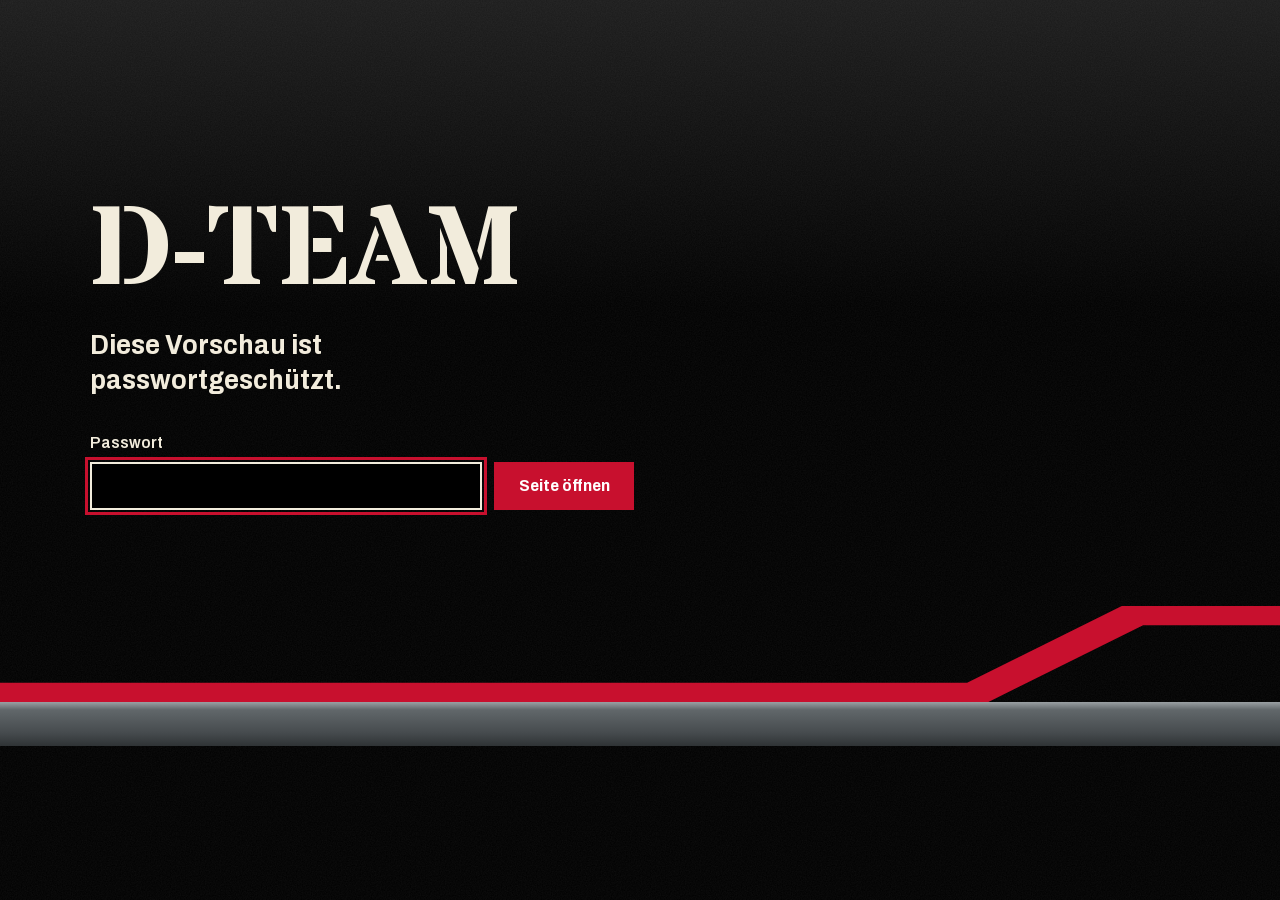
<file: datenschutz.html>
<!doctype html>
<html lang="de">
<head>
  <meta charset="utf-8">
  <meta name="viewport" content="width=device-width, initial-scale=1">
  <meta name="robots" content="noindex, nofollow">
  <meta name="theme-color" content="#000000">
  <title>Datenschutz – D-Team</title>
  <link rel="icon" href="favicon.svg" type="image/svg+xml">
  <link rel="stylesheet" href="styles.css">
  <script>try{if(sessionStorage.getItem('dteam-key'))document.documentElement.classList.add('gate-auto')}catch(e){}</script>
  <style>
    .gate { min-height: 100vh; min-height: 100dvh; display: flex; flex-direction: column; justify-content: center; padding-top: 3rem; }
    .gate .wrap { width: 100%; }
    .gate-auto .gate-inner { visibility: hidden; }
    .gate-brand { margin: 0 0 1.5rem; font-family: var(--display); font-weight: 700; font-size: clamp(3.5rem, 14vw, 7rem); line-height: .9; }
    .gate h1 { max-width: 22ch; margin: 0 0 2rem; font-size: clamp(1.35rem, 2.6vw, 1.75rem); font-weight: 700; font-stretch: 90%; line-height: 1.25; }
    .gate label { display: block; margin-bottom: .4rem; font-weight: 600; font-stretch: 87.5%; }
    .gate-row { display: flex; flex-wrap: wrap; gap: .75rem; max-width: 34rem; }
    .gate input { flex: 1 1 14rem; min-height: 48px; padding: .6rem .9rem; border: 2px solid var(--bone); border-radius: 0; background: #000; color: var(--bone); font: 500 1.0625rem/1.2 var(--text); }
    .gate input:focus-visible { outline: 3px solid var(--stripe); outline-offset: 2px; }
    .gate button { cursor: pointer; font-family: var(--text); font-size: 1.0625rem; }
    .gate button:disabled { opacity: .7; cursor: progress; }
    .gate-error { margin: 1rem 0 0; color: #ff8a9b; font-weight: 600; }
    .gate .van-side { margin-top: clamp(3rem, 8vw, 6rem); }
  </style>
</head>
<body>
  <main class="van gate">
    <div class="wrap gate-inner">
      <p class="gate-brand" aria-hidden="true">D-TEAM</p>
      <h1>Diese Vorschau ist passwortgeschützt.</h1>
      <form id="gate-form">
        <label for="gate-pw">Passwort</label>
        <div class="gate-row">
          <input id="gate-pw" name="password" type="password" autocomplete="current-password" required>
          <button class="btn btn--red" type="submit">Seite öffnen</button>
        </div>
        <p class="gate-error" id="gate-error" role="alert" hidden>Das Passwort stimmt nicht. Bitte noch einmal versuchen.</p>
      </form>
      <noscript><p>Zum Öffnen der Seite wird JavaScript benötigt.</p></noscript>
    </div>
    <div class="van-side" aria-hidden="true">
      <svg class="stripe" viewBox="0 0 1440 110" preserveAspectRatio="none" focusable="false">
        <path d="M0 88 H1088 L1262 0 H1440 V22 H1286 L1112 110 H0 Z"/>
      </svg>
      <div class="rocker"></div>
    </div>
  </main>
  <script type="application/json" id="gate-payload">{"iter": 600000, "salt": "ZNmb9B6zGCG961yA8uBVrg==", "iv": "cTMeJBcXpqzJYCwlb1Ce/g==", "ct": "q1SyYnsLbGo08VKL0Ne/f5pSoRg8eJ8GBMFE1S/S+werDu2uWTrf3W7YQoiF/lyBSVeLl0T26nbRq6bVyRjB5z62GhkuSHISnGIIUjZrCOQ97d0z/VsRQOumjdKnWyEAFPlW+R7wMya1ubgszDHdGL/[base64]/05TaW8E/ygar2awqD8+Alsy44cFS5bJ7o6tE/[base64]/zk7xhenxkdDDluf/GWRgBX+0VSfErm0O7BeY1Eb7/2KwOaCQ93cp3sh/4cKpGLEyiI1yTlwO/bW8cfO9lI6YF8gSf6TWacqZtLCTZiiH7O4Mw/G9b2UB6m1F2H3UIH2OoUen6rt27KJbQr/0oPOPFzB+7sO/8p/Emw72ZvLm24vsIplaMpL6s3CUaqkUP6O3Q5lETvZayMCZ3DeDAhfACpJVxZeUvb0PHE4lnbWSMbZdGNRwNSKAQzp5uHYGnfavmsX4z41ewI9eRUwINB4b83EDYO8/GkwW2D3IwJHqbTeY815Fnn2Hdr/KwS/xFeyWqgnZXZdEpgF2mY5vxZkiuPmx61jEgUs1dyZA8nw7wUdmILQH/Ylxl5Dr8OFhQ9PSzntGm4H2gXv6U4Rd9iinkMMGuHwtW/8y29Ne++1WWPRRzwrSM+iPohcuo/5fE1+WvNvxVIoxbCoszN3Xx93xs9ANucEN2YVzGosuFfDi77X/BOwaOl9YChlmcXed4MY6iHOOUdaTumeu0SO+uYGo/nd37OjNB91WFjmCL6qY5yEhLuNjrlddr5eRtUTl5gblskzWcy+dl1iN1cTq+fgLrHYolSlS8NRMFSfpge5B/SH82Zeosx47MLGnsYT87tLFFXIxJzZ7X92FR+R86RP1osIslnHxdDazRiXH3nPek8TtxDBDVtf6aK2ApVpm3P5bloRFOE60F3XmVXSWYtdeq8SiA6iPnimQZk1wmzkbHe8avIE3Lr4R/E73GD0L1LZTVQ/7Wr8X2lxZ1pbl8VwwJc9SypvmbrRBy18tS5GHEd8TudFQIb7JVG3EzygsR92BNSmPjHHwPEoDDOWODpP/UgkNDuFvSlDuW5afOPRFyI74n2vZ7fMw3eXeNk1kCSvhbKC7ZHaP9qhIw4J5jLEYJ8ZIzbzzdToFur2bCnjrGxU48aCB7ecjweBeG3uvpDsEAhOzOp4JVyRd8I4nO81Dj7dbdQvoOrNKkepFrNgSZUjOk9/BIvrY9wo5B8vjpmHTzvBzakBRahLNFD6/AaCTzX0F4fXTSyddT0O6h8NihHtGh/qXlWVJRXzqaLJaCeUBi+mlJB4uSWulqMVwP+4k8Y3uXrN400WBKsWCxCBxW32My6kvg0C6Q0etbPFS2XTCIuqFcFCxgUN4UXhODgKcewvlEtsZcIgJ6wY5SAY8Qsd8nzoRC8WHC1m8zNF1+1PCuyAabJzI97+P3ZmOF2AG3fX59GiFbau/[base64]/MKjnyjFZOS2+ENktLb2SaUqBin9tlcQHFrmzzUmwAX2wJGlEpLlLrvA8IxO6FUerPMxZAksdRv/2fjodBpx3qpbpTxSUcAMVG4LNSTS/7opjuqnLdywT+IMvTLAaah/O38OePw2gqOiE1Z5IJx4T2GVpLoJkF9YyOB4QxnwaDNGcb7dYvtFpfz6IBfgrdXQk2PyXWN56ROPY4EPcc7Ca4A/[base64]/dpqk6oRfIyQqDBU5u5Ya8r6LNb3UUSbm6JR93CQslHebec/U90LdBY8W1Nhtffp7Ytti7b5m/KOIcYHRwVl3i0LCDvthBffTbsiuWxALNGj7TVlvkkT1uT/C4z+YzDbkrImYZ4homhaPPSCtsEb5dmAT3xiqEvaRLzs1U4y9eA9vAJPbbP6/URlUDaMOAbrxKLUFu+gu8QsBZQmLcqflfd59TTDR48OSJWEkfAEFXD9G+q9V1el7msJsTdDqhb4j/GGSkcKOBgn45xF+xn6p1uyzJrBO8YbWwrDFwhWRggRnE1C+rf8ABme2sHJ0JUoR9xylA0+Psakfqm4fVn8PLANfUA5JM97j/Xp1WRnxdV7fQhuMW8PGi92My24DOTk2ndrx1KGMekbJflPbe1IzslEmlkFyXTiDCuIqHRvWO2OlJYYAA53X6wPIJvXUSVaM4n1hq5UUBtTOYuW+gap+XohScFqjKe/[base64]/[base64]/+X9H7IMKuMvnHofsQfLx5XG2xthL3o1FTBwRSRi5md0hsrUBeuMccvj3GMRbQTQ0JH6Wdfz/[base64]/EhhkMsgDEyNYbqMf0vYs5f7mhjoBsh/zxwikHIJZc53PAOZNLFUWlMi0MGVeetChZwXaRrH32RVFjS2Xf1PJ7EEVXxKcy9BQ1+P8tVP43c/tzLY5GU5gXpKJRIcJWSNT+urcPJkWLDJU8lxMFlMqTBoQ6qaHsCmJ/Bu9mmzyaRBjiElVlqaO6y6A+XX9scQvm2zVebrO39IwisQUF7kY4n1Xr5fNjNT2INI2p2dQRLeVD9RAUGOkgxEOD3Dz/M9/[base64]/cIHKQWJE2oAvQMma4oO+qlGsAbYqnewPfjV/wwtBe/DOiWEqiG6tQgFSqaCDLJTMLGWdenFFcaL2iG2X2eM/6b/RgEF7Bf1zSAVQ9WbuokhOFlCqkF9uTDQYOTYjxmvt2NBgtWVsf5V7XWlzrkM9Qfl1fc5db8HWP0coec/AD9SV6Je0VBMiFJ5fkN6FjXIbnV6GYAJyx8AOvfq6yFPywnpb9FUOZ2MNGvrU7TmxPl7zgOMHZqmiBI1PxmMH+g4PJghxg5NRj/6xfWvrymk7TRHhf7VvfdT2zQJQL1qaQbbOvWaeDGSd0/L56rco0AExPt3OgAoUW2SLhv5pTu5SyEP1yx2S7BK0j1Xdm3JzXHNbrJp6ckRTgyfvdKWeDtqbG9Ol8PJPP6bZ7YwmUtaTJGn6rO9fWSUfhYYUCdcv9EWBXYB7X07dbBPMksMN/VX7sOnvnLfN5rCPrBx3RD0cGoIVosxG32j0xCjntjL4lh6qTvHthf7nLdudlT74QHnuQPehZx3RaXzd+qok16SHWTHNjTP6ylm3ua2XBaMhof/YPdkuzXKg0gHpEVWFR+qOo9kJuWesNFTUYnFUvUlpBfBLySnA3VAnZT3jABGg+nwrGtsrSOE41lpvxEFzIABejnesexvOiD40j4ojeA5+cSfVD8Xp+GU/JSMY1rzU18CA/rP9XE67DUGasuHh3xTu/ndf0DrRAO89LKWnRj2H05/OcW7EvcU/jNEYmqVX1XXLeOpuWSXHh6NlUCCLa+dWM1kGI+KziAakkgMRBxgoWsLw3NG6qBDDL5N3bQkXT9kuzXMtRN7ns2Qj3I+Fl64/ZoVR5SjjHCMV1wilZYzcMoNMi+/ES4aghIzT9U6xb4pB8gOpxyIQKzLWLJsVFrftThBXwBYyma7H0g7wTrTq4Pu4r/u4jKyaiKGDxcxcRJ2F93W1C9GSbOyTPBxwMnq28i8lh1V/65sa/QDEHyFBhm2INiSbZJ2bBSg7Kl4h1PpSSUkR3xSJxVF6clvZO9/Mml4PnqYUy3d+gdYdaNqaHFFu8n8PrECI6VJF+YTCU3VlbPSsb019phbYER4albgNzdnVDmr6+Soa8G32DkF0/Ea9dHbZLSeHXa3lX910mMjsySVo+J2cKjU2f0J+64CWmA5WqCx0/Mai/hhfMKR75cNeWYKbldYdCQfSg1xu1dtkrsue2cJlnf5KSGZ4oCQYvfdx+Zf6FrxADuUnNZPwGsxGcxNHMQW9fQmNo4Tvzui12Y1wI5VwDUgE+SOg8KNOo7/uC7DYJ4d1Rv9Lg1hY0+wdruUBgBw2/0OgTkNl99Ekjzrjqil2nMdBtkN8YYHOxlsA9uJlE0/eLhPmvL/fUtcmQIkyDHTM9Tzdk0yIXDOsazx4EKiOW3P0HbwxVXTQBYdc0K7ADks9f7MpHe4K8TOPYdxSbQSHuv9caG/Idr0q4+Swf62u0n76jDs5NFzzlYa9g4St/byPvifzw1GH00Mt6znh+Zn93EACS1Q9wc2lkq6YC5UnVKyD4sPhIhICzH0pvaUrGnYYOhr3Y+2gBtmgzXYE7CLIJqY4Y9IW4q8+Bxj6mSiDl1AXlb+X8gCJLz8tKsLlmXXDIoMxlhETsBiYpiAj8I+J7jwpFSgFadgO0h398c65XzvhX7sE/m1QigwqkHW26TpknqIKlyqFSss6xbTIOZRyLqbDJ4maz+7go9BNfMTN+ZYWkFyNdmCPiNzdeE7R/Wu1RKiAZkNS7UVur0c1jhOITpB8NGrLqkkwckuGUei+cN+E2Mrl+g8as1GGrCwNU2C/wDi4er+nqOpuegrpQZ4D7EX6QVo9NBjDIN8gOTMe32H0aQxgkntJ6cytB/i+mIRkvNWbCIgeKU/W65V8rP/ubChHnYaYcrFSIbgZEXyTpjzr+HFeHVY4Qpm8FjaQtaUZ6FiNSOa2FZPCp3ZzgqlhAfuJgBi/Rv8nkRoV/JjofiWnpyMV0yAZAQ4dNNUO0YMi/8DOA21JEaFJq7nkAM9A7By2Q7GTeiPICtgis2F/0mvmz76pOIg79SISINEkYoSZEupJV5VpFu3m+F04vstkF7xWJHUaPI+l+hGAOt3O4lfnxpbgn0/zvxPNpyOPvfVdLzYOFZ2v7TEZ0uNg6HAbgFVctrnWG8iVEm3JUWC0EOq8Dxl3ezyNelbY1JsJBvK5Fqys2LIGlhF3amB3VvfPQXeC2ameF6dWdyfMjyVQAha9RfMTpA6AW6pFoyBqVU+2JZjAtUV8e/qwktO/IY3uG66ODNQWUFhW+7lngfkzrVxyIdpcoj//1QTsIE8pIfFrra5vX9zx8PcgMGir350q+39kgFB8XT/4IunEtYIO5OdnjLPPdL2yJz8rn4ahdYfuT6+JxY5TNrsqdt5SSFflwvmCogJOduW/snGOx/DEjioZ8X5/Q+MPWt9XeMv+syCdE+ZkyPuJxEe7G4XxaUh6CKAGFHkVgGAaqoPX6b/cC1CQOtFns89yjkF6wAZ3Njwr+Vurup9r0/Wx3YzvTWVLziljEuzRKVu0XSSU33CAWTAedM16dvuXHK/ySnGOzCf7s8w+h6NZ5/+FWNAghN9Gjy3youYKsCXC8Q9apfs0g8wKHgGz/2U1Lyqva0ZHUAqV1rXBQvH/oK3XLHLhNwRGHLwwifwjCUNknc+UoZufNzop92nOs4Fdl/3e2sqc5v+vpUsTJbVsrXKmTX0i6/sa+dC+fwPAIpDLdGMlyG6aAI09xkHuaygUoOtjtxJRnSaskVMm6mjkVN7zLLC3fsdEVSA7HVJ6t4GGRYVYRXpUe2CQJJotLFl+YH7wx/Pmw6G7oXqFVfXcFgswcffl33GHxPj4aD/PqtLDwGiOaxsSJ+SLAqU/sD9XzPBpBi+SHk/oPYEZc7gMexBnH7VpJZPI8oTsqSaeM7SAz+f8ul5RnQRwPNQBwVEPoNfaG2Tg562YRqB+fFWRA0CIHTcoArs5FoqYJbG8IqqSi6Yr3RkYEzZxR3jsYhnY+iAth6HaENGOvleYhJH593igM8wrNx+lgKgFtysKRApeIuZOSd/97oE9eQqeqDhi15r1ACF1C2HtJfsaTb3u+INweXmGijlP01d8RC0RUauwW4LwF0ycAvo8TWWpwQYVGacKFmssITrQF9ibV2Aq1sdXoC/6hnLCtgFv26X6SaeZAottv8XmaxwtjvctkX7QwYeDGEMuZRYiCgCLNQptbzy1rnF4Obwg9XOhdW4ISNedM8yy6bZDvDUhTXsJLVsJid8CwTTLUC4CBSif5psDt+WKdZmzcn/1QEt+UnBEgo64l8lmEiYe5zKmn2pBDZ3hPXhu/jktJcR1bJi17Zhv53SkwExkYg7CovBjG4SuexywzZl0oPnnWcQ3GAuwptEFx5gW66oduRID0kmhRSEDmyPbrLteuxVMFtivzclFRTfuN6iSzcR81ke3k6IEKPMnbM/P0pJSiWxK35WdD3G/jHPw8jtAm7ypICQQLkK9VBbZirI1VJ7Js62eK+MayaH7sWp7J/9b0fWKWj1dX1HFD2OOCXsTrLrrfjUI8ZIC84rldFcwzFmx2v2X/xJVt8HfqE05vedhfJiRjj0sJNvpzwMUcBKtZhlfS3rQiCivqPw5VUdD+xOEDgLu2P2DAdoj8Y7j/ZoRZkZGZC8aNgYPBdM/d02sqCHBG/pFeQUGCpZdIXTaQOnUECusgu/5zZTDKdNFnHchWBo/ERLeT11Z5qANrCbkaV+T3PSjOQ6rmpy+XqxY/hTy+51CamMn6CDXCIy+jZsyNONYpyuvAwl8irmE4ha/Oa7LRt27g1WCZdFDq/r+ub+yftFZTxJT7RSG2ntdJHZoGMb7zVWODVpi9dNUrRzZMD9OtjeqcJtkiWR/kgI8o5mHWnDN/rKuKcs86byewiN963xND3IWBlo/ecJd+ox9Hw+me+eyWqkYJHhgF0t5wDHJhVKFM7EX7TW0vPsXOIWW1p0PrSt9xArY2pPrQFya+J6QgJ18P2PTldjN5SfQzvhkIiNzx1VoILoZqXygtWctTYNBIroJCbkgzVl/[base64]/JS4kjtyBnKFo8l6VeSXPrQ432sIoUZuYBiusWBs0aR6WG+4Qv0r3T/k9APjwVDWihaGbIrrt0E/hOfHmn5YJFhA3TekgZckS9W1Se5+zZ42xMVbPL8XmJ/BpKCNytiqEdTdK/v2OAV4otPUFTEK/davt3ii36nHlivt4JSgrfA6mMSXHOnmmamRnSl4edcCaC5Ok13wGJiU09UmKzMKDWvy4zO5IgetftRpTnDnCRjExWq+mlyGw0DV3ppZeh12qcN+0vE/lLPHuVVB8cRL5Jo5sQALYenqpfi8nIDMj2H0NTB+/Hd0gw6vZhDYKr9tCxQl+Fg+KqUg56Ru4EfSrPgAmD5AlCPbTwYcxdEe1/xWP+WzS/IFS4b+whtPYF5MdwwB8wrlvON0vv79HVhxCgV7IOvptzSImiL099Yj1Q2Ya4HuxURRdUpkXsH8dv2J2pi0/LPlcHX+O+93sP8bVHJ81NFZqM+aMve0YgpUnziZVBzWDK/bxJB89yeVpsGYs+BvBPd8AQMaHcqtRIDkqTBuRBdCjsEdIv5qjJF9vrvBqfAMX5+c1RWxth21d/YeSAbaxQfW03qE9Ew5vD/QNWIMDQQBxDdEFEgnJ+xi06K3IUAvfyPqkQspQUi9KWC6KK9GA==", "mac": "ReYxyAcOTBFZlKvwFfQaGXdiV0MhWVCOdetqUs7ygRI="}</script>
  <script src="gate.js"></script>
</body>
</html>
</file>
<file: styles.css>
/* ==========================================================
   D-Team by Darius Niesporek
   Leitmotiv: der schwarze Van mit rotem Streifen, Ausrüstungs-
   kisten in Oliv, Akten in Manila, Wüstensand mit Kartenraster.
   Schriften lokal gehostet (keine Verbindung zu Google).
   ========================================================== */

@font-face {
  font-family: "Stardos Stencil";
  src: url("fonts/stardos-stencil-400.woff2") format("woff2");
  font-weight: 400;
  font-display: swap;
}
@font-face {
  font-family: "Stardos Stencil";
  src: url("fonts/stardos-stencil-700.woff2") format("woff2");
  font-weight: 700;
  font-display: swap;
}
@font-face {
  font-family: "Archivo";
  src: url("fonts/archivo-latin.woff2") format("woff2");
  font-weight: 400 800;
  font-stretch: 62% 125%;
  font-display: swap;
  unicode-range: U+0000-00FF, U+0131, U+0152-0153, U+02BB-02BC, U+02C6, U+02DA, U+02DC, U+0304, U+0308, U+0329, U+2000-206F, U+20AC, U+2122, U+2191, U+2193, U+2212, U+2215, U+FEFF, U+FFFD;
}
@font-face {
  font-family: "Archivo";
  src: url("fonts/archivo-latin-ext.woff2") format("woff2");
  font-weight: 400 800;
  font-stretch: 62% 125%;
  font-display: swap;
  unicode-range: U+0100-02BA, U+02BD-02C5, U+02C7-02CC, U+02CE-02D7, U+02DD-02FF, U+0304, U+0308, U+0329, U+1D00-1DBF, U+1E00-1E9F, U+1EF2-1EFF, U+2020, U+20A0-20AB, U+20AD-20C4, U+2113, U+2C60-2C7F, U+A720-A7FF;
}

:root {
  --van: #000;
  --stripe: #c8102e;
  --stripe-dark: #a00c25;
  --sand: #d3b984;
  --olive: #4b5320;
  --olive-deep: #363c16;
  --manila: #e9d8a8;
  --bone: #f2ecdc;
  --brown: #5e4a1f;

  --display: "Stardos Stencil", "Stencil", Impact, sans-serif;
  --text: "Archivo", "Helvetica Neue", Arial, sans-serif;

  --wrap: 1180px;
  --gutter: clamp(16px, 4vw, 40px);
  --bar: 64px;

  interpolate-size: allow-keywords;
}

*, *::before, *::after { box-sizing: border-box; }

html {
  scroll-behavior: smooth;
  scroll-padding-top: var(--bar);
  -webkit-text-size-adjust: 100%;
}

main { overflow-x: clip; }

body {
  margin: 0;
  background: var(--sand);
  color: #000;
  font-family: var(--text);
  font-size: 1.0625rem;
  line-height: 1.6;
  -webkit-font-smoothing: antialiased;
}

img { display: block; max-width: 100%; height: auto; }
a { color: inherit; }

:focus-visible { outline: 3px solid #000; outline-offset: 3px; }
.van :focus-visible,
.olive :focus-visible,
.topbar :focus-visible,
.footer :focus-visible { outline-color: var(--bone); }

.sr-only {
  position: absolute !important;
  width: 1px; height: 1px;
  padding: 0; margin: -1px;
  overflow: hidden;
  clip: rect(0 0 0 0);
  white-space: nowrap;
  border: 0;
}

.skip {
  position: absolute;
  left: 1rem; top: -5rem;
  z-index: 100;
  padding: .6rem 1rem;
  background: var(--bone);
  color: #000;
  font-weight: 700;
}
.skip:focus { top: 1rem; }

.wrap {
  max-width: var(--wrap);
  margin-inline: auto;
  padding-inline: var(--gutter);
}

/* ---------- Kopfleiste ---------- */

.topbar {
  position: sticky;
  top: 0;
  z-index: 50;
  background: var(--van);
  color: var(--bone);
}

.topbar-inner {
  position: relative;
  display: flex;
  align-items: center;
  justify-content: space-between;
  gap: 1rem;
  min-height: var(--bar);
}

.brand {
  font-family: var(--display);
  font-weight: 700;
  font-size: 1.75rem;
  line-height: 1;
  text-decoration: none;
}

.nav ul {
  display: flex;
  flex-wrap: wrap;
  align-items: center;
  gap: .25rem clamp(1rem, 2.4vw, 2rem);
  margin: 0;
  padding: 0;
  list-style: none;
}

.nav a {
  display: inline-block;
  padding: .35rem 0;
  border-bottom: 3px solid transparent;
  font-weight: 600;
  font-stretch: 87.5%;
  text-decoration: none;
}
.nav a:hover { border-bottom-color: var(--stripe); }

.nav .nav-cta {
  padding: .45rem .95rem;
  border: 0;
  background: var(--stripe);
  color: #fff;
}
.nav .nav-cta:hover { background: var(--stripe-dark); }

.nav-toggle { display: none; }

@media (max-width: 820px) {
  .js .nav-toggle {
    display: inline-flex;
    align-items: center;
    gap: .6rem;
    min-height: 44px;
    padding: .4rem .9rem;
    border: 2px solid var(--bone);
    background: none;
    color: var(--bone);
    font: 600 1rem/1 var(--text);
    font-stretch: 87.5%;
    cursor: pointer;
  }
  .nav-toggle-bars,
  .nav-toggle-bars::before,
  .nav-toggle-bars::after {
    display: block;
    width: 18px;
    height: 2px;
    background: currentColor;
  }
  .nav-toggle-bars { position: relative; }
  .nav-toggle-bars::before,
  .nav-toggle-bars::after { content: ""; position: absolute; left: 0; }
  .nav-toggle-bars::before { top: -6px; }
  .nav-toggle-bars::after { top: 6px; }

  .js .nav {
    display: none;
    position: absolute;
    top: 100%;
    left: 0;
    right: 0;
    padding: .5rem var(--gutter) 1.5rem;
    background: var(--van);
    border-bottom: 4px solid var(--stripe);
  }
  .js .nav.is-open { display: block; }
  .js .nav ul { flex-direction: column; align-items: stretch; gap: 0; }
  .js .nav a { display: block; padding: .75rem 0; font-size: 1.25rem; border-bottom: 1px solid rgba(242, 236, 220, .15); }
  .js .nav .nav-cta { margin-top: 1rem; padding: .75rem 1rem; text-align: center; }
}

/* ---------- Van-Flächen (Hero, Kontakt) ---------- */

.van {
  --stripe-h: clamp(56px, 7.5vw, 110px);
  position: relative;
  isolation: isolate;
  overflow: hidden;
  background: linear-gradient(180deg, #1c1c1c 0, #000 34%);
  color: var(--bone);
}

/* Körnung wie Lack unter Wüstenstaub */
.van::before {
  content: "";
  position: absolute;
  inset: 0;
  z-index: -1;
  pointer-events: none;
  opacity: .1;
  background-image: url("data:image/svg+xml,%3Csvg xmlns='http://www.w3.org/2000/svg' width='240' height='240'%3E%3Cfilter id='n'%3E%3CfeTurbulence type='fractalNoise' baseFrequency='.8' numOctaves='3' stitchTiles='stitch'/%3E%3CfeColorMatrix values='0 0 0 0 1 0 0 0 0 1 0 0 0 0 1 0 0 0 .55 0'/%3E%3C/filter%3E%3Crect width='100%25' height='100%25' filter='url(%23n)'/%3E%3C/svg%3E");
}

.van-side { margin-top: clamp(3.5rem, 7vw, 6rem); }

.stripe {
  display: block;
  width: 100%;
  height: var(--stripe-h);
}
.stripe path { fill: var(--stripe); }

.van-side--rear .stripe { transform: scaleX(-1); }

.rocker {
  height: clamp(26px, 3.6vw, 44px);
  background: linear-gradient(180deg, #9aa0a3 0, #61676a 18%, #464b4e 70%, #2f3335 100%);
}

/* ---------- Hero ---------- */

.hero { padding-top: clamp(3rem, 8vw, 6.5rem); }

.hero-grid {
  display: grid;
  grid-template-columns: auto minmax(0, 1fr);
  align-items: end;
  gap: clamp(2rem, 5vw, 5rem);
}

@media (max-width: 1080px) {
  .hero-grid { grid-template-columns: minmax(0, 1fr); }
}

.logo {
  display: inline-flex;
  flex-direction: column;
  align-items: flex-end;
  justify-self: start;
  margin: 0;
  color: var(--bone);
  font-family: var(--display);
  font-weight: 700;
  font-size: clamp(6rem, 34vw, 19rem);
  line-height: 1;
}

.logo-row {
  display: flex;
  align-items: baseline;
  -webkit-text-stroke: .02em currentColor; /* so kräftig wie das bisherige Logo */
}

.logo-d {
  position: relative;
  line-height: .8;
}

.logo-team {
  margin-left: .03em;
  font-size: .4em;
  line-height: 1;
}

.logo-by {
  margin-top: .18em;
  font-family: var(--text);
  font-weight: 400;
  font-size: .118em;
  line-height: 1;
}

/* Einschusslöcher im D */
.hole {
  position: absolute;
  left: var(--x);
  top: var(--y);
  width: .1em;
  height: .1em;
  margin: -.05em 0 0 -.05em;
  border-radius: 50%;
  background:
    radial-gradient(circle at 46% 44%, #000 0 33%, #1e1414 39%, #4a4a48 46%, #9c9888 54%, #d9d3c2 60%, rgba(217, 211, 194, 0) 68%);
}
.hole::before,
.hole::after {
  content: "";
  position: absolute;
  left: 50%;
  top: 50%;
  height: 2px;
  transform-origin: 0 50%;
  background: linear-gradient(90deg, transparent 0 34%, rgba(0, 0, 0, .55) 34%, transparent);
}
.hole::before { width: 190%; transform: rotate(var(--r)); }
.hole::after  { width: 120%; transform: rotate(calc(var(--r) + 150deg)); }

.hero-copy {
  max-width: 34rem;
  padding-bottom: .5rem;
}

.hero-lead {
  margin: 0 0 1rem;
  font-size: clamp(1.4rem, 2.4vw, 1.9rem);
  font-weight: 700;
  font-stretch: 90%;
  line-height: 1.22;
  text-wrap: balance;
}

.hero-meta {
  max-width: 52ch;
  margin: 0 0 1.75rem;
  color: rgba(242, 236, 220, .8);
}

.actions {
  display: flex;
  flex-wrap: wrap;
  gap: .75rem;
}

.btn {
  display: inline-flex;
  align-items: center;
  justify-content: center;
  min-height: 48px;
  padding: .75rem 1.4rem;
  border: 2px solid currentColor;
  font-weight: 700;
  font-stretch: 87.5%;
  line-height: 1.1;
  text-decoration: none;
}
.btn--red { background: var(--stripe); border-color: var(--stripe); color: #fff; }
.btn--red:hover { background: var(--stripe-dark); border-color: var(--stripe-dark); }
.btn--ghost { color: var(--bone); }
.btn--ghost:hover { background: var(--bone); color: #000; }

/* ---------- Action: Van, Effekte, Laufband (gesteuert von GSAP in script.js) ---------- */

/* Vor dem Intro ausblenden; script.js nimmt die Klasse wieder weg */
.intro .logo-d,
.intro .logo-team,
.intro .logo-by,
.intro .hero-copy > *,
.intro .van-drive,
.intro .mate { visibility: hidden; }
.intro .hero .stripe { clip-path: inset(0 0 0 100%); }

.char,
.word { display: inline-block; }

.hero > .wrap,
.hero > .van-side { position: relative; z-index: 1; }
.hero .van-side { margin-top: 0; }

.hero > .road {
  position: relative;
  z-index: 2;
  margin-top: clamp(1.5rem, 4vw, 3rem);
  margin-bottom: calc(var(--stripe-h) * -.8 - 4px);
  pointer-events: none;
}
.hero > .road { --van-w: clamp(250px, 42vw, 540px); }
.van-art {
  display: block;
  width: var(--van-w);
  height: auto;
  overflow: visible;
}
.van-door { opacity: 0; }

/* Das Team neben dem Van, Füße auf dem Streifen */
.crew {
  position: absolute;
  left: calc(var(--gutter) + var(--van-w) * 1.03);
  bottom: calc(var(--van-w) * .012);
  display: flex;
  align-items: flex-end;
  gap: calc(var(--van-w) * .025);
}
.mate {
  display: block;
  width: auto;
  height: calc(var(--van-w) * .31);
  overflow: visible;
}
.mate--small { height: calc(var(--van-w) * .25); }

@media (max-width: 600px) {
  .hero > .road { --van-w: min(200px, 54vw); }
  .crew { left: calc(var(--gutter) + var(--van-w) * .98); }
}

.fx,
.flash {
  position: absolute;
  inset: 0;
  pointer-events: none;
}
.fx { z-index: 4; }
.flash {
  z-index: 5;
  background: var(--bone);
  opacity: 0;
  visibility: hidden;
}

.dust {
  position: absolute;
  width: 54px;
  height: 54px;
  margin: -27px 0 0 -27px;
  border-radius: 50%;
  background: radial-gradient(circle, rgba(211, 185, 132, .55) 0, rgba(211, 185, 132, 0) 68%);
  pointer-events: none;
}
.dust--sand { background: radial-gradient(circle, rgba(94, 74, 31, .4) 0, rgba(94, 74, 31, 0) 68%); }

/* Sprechblasen über dem Team */
.crew.is-talking { pointer-events: auto; }
.crew.is-talking .mate-exit { cursor: pointer; }
.bubble {
  position: absolute;
  z-index: 3;
  bottom: calc(100% + 18px);
  left: 0;
  width: max-content;
  max-width: min(17rem, 72vw);
  margin: 0;
  padding: .6rem .85rem;
  border: 3px solid #000;
  border-radius: 14px;
  background: var(--bone);
  color: #000;
  font-size: clamp(.875rem, 1.3vw, 1.05rem);
  font-weight: 700;
  font-stretch: 90%;
  line-height: 1.25;
  text-wrap: balance;
  visibility: hidden;
  pointer-events: none;
}
.bubble--static {
  visibility: visible;
  --tail: 1.2rem;
}
.bubble::before,
.bubble::after {
  content: "";
  position: absolute;
  left: var(--tail, 30%);
  clip-path: polygon(0 0, 100% 0, 30% 100%);
}
.bubble::before {
  bottom: -17px;
  width: 24px;
  height: 17px;
  margin-left: -10px;
  background: #000;
}
.bubble::after {
  bottom: -11px;
  width: 17px;
  height: 12px;
  margin-left: -6px;
  background: var(--bone);
}

/* Fortschrittsbalken unter der Kopfleiste */
.progress {
  display: none;
  position: absolute;
  left: 0;
  right: 0;
  bottom: -3px;
  height: 3px;
  background: var(--stripe);
  transform-origin: 0 50%;
  transform: scaleX(0);
}
.motion .progress { display: block; }

/* Laufband */
.ticker-wrap {
  overflow: hidden;
  padding-block: 2rem .5rem;
}
.ticker {
  margin-inline: -4%;
  padding-block: .9rem;
  border-block: 4px solid var(--stripe);
  background: #000;
  color: var(--bone);
  transform: rotate(-1.6deg);
}
.ticker-track {
  display: flex;
  width: max-content;
}
.ticker-group {
  display: flex;
  flex: none;
}
.ticker-group span {
  display: inline-flex;
  align-items: center;
  gap: 2.2rem;
  padding-right: 2.2rem;
  font-family: var(--display);
  font-weight: 700;
  font-size: clamp(1.4rem, 3vw, 2.2rem);
  line-height: 1.1;
  white-space: nowrap;
}
.ticker-group span::after {
  content: "";
  width: .75em;
  height: .75em;
  background: var(--stripe);
  clip-path: polygon(50% 0%, 61% 35%, 98% 35%, 68% 57%, 79% 91%, 50% 70%, 21% 91%, 32% 57%, 2% 35%, 39% 35%);
}

@media (prefers-reduced-motion: reduce) {
  html { scroll-behavior: auto; }
}

/* ---------- Sektionen ---------- */

.section { padding-block: clamp(4.5rem, 10vw, 8rem); }

/* Wüstensand mit Kartenraster */
.sand {
  background-color: var(--sand);
  background-image:
    linear-gradient(rgba(0, 0, 0, .07) 1px, transparent 1px),
    linear-gradient(90deg, rgba(0, 0, 0, .07) 1px, transparent 1px);
  background-size: 72px 72px;
  background-position: -1px -1px;
}

.olive {
  background: var(--olive);
  color: var(--bone);
}

h2 {
  margin: 0 0 .4em;
  font-family: var(--display);
  font-weight: 700;
  font-size: clamp(2.75rem, 7vw, 5rem);
  line-height: .92;
}

.section-intro {
  max-width: 40rem;
  margin: 0 0 clamp(2.5rem, 5vw, 3.5rem);
  font-size: clamp(1.125rem, 1.6vw, 1.3rem);
  line-height: 1.5;
}

/* ---------- Leistungen: Kisten ---------- */

.crates {
  position: relative;
  display: grid;
  grid-template-columns: repeat(2, minmax(0, 1fr));
  gap: clamp(1rem, 2vw, 1.5rem);
}

.crate {
  --plank: 60px;
  position: relative;
  padding: clamp(1.4rem, 3vw, 2.25rem);
  border: 4px solid var(--olive-deep);
  background: repeating-linear-gradient(180deg, var(--olive) 0 calc(var(--plank) - 2px), var(--olive-deep) calc(var(--plank) - 2px) var(--plank));
  color: var(--bone);
}

.crate h3 {
  margin: 0 0 .6em;
  font-family: var(--display);
  font-weight: 700;
  font-size: clamp(1.6rem, 2.8vw, 2.2rem);
  line-height: 1.05;
}

.crate p { max-width: 38ch; margin: 0; }

.crate--wide {
  grid-column: 1 / -1;
  display: grid;
  grid-template-columns: minmax(0, 5fr) minmax(0, 7fr);
  align-items: start;
  gap: clamp(1.5rem, 3.5vw, 3rem);
}
.crate--flip { grid-template-columns: minmax(0, 7fr) minmax(0, 5fr); }
.crate--flip .crate-photo { order: 2; }

.crate-photo {
  margin: 0;
  padding: 6px;
  background: #000;
}
.crate-photo img {
  width: 100%;
  aspect-ratio: 4 / 3;
  object-fit: cover;
}
.crate-photo figcaption {
  padding: .55rem .35rem .3rem;
  color: var(--bone);
  font-size: .9375rem;
  font-weight: 600;
  font-stretch: 87.5%;
}

/* Montags-Einsatz: hervorgehoben in Van-Lackierung mit Streifen und grauer Schweller */
.mission {
  grid-column: 1 / -1;
  display: grid;
  grid-template-columns: minmax(0, 4fr) minmax(0, 7fr);
  align-items: center;
  gap: clamp(1.5rem, 4vw, 3.5rem);
  margin-bottom: 10px;
  padding: clamp(1.4rem, 3vw, 2.25rem);
  border-bottom: 10px solid var(--stripe);
  background: linear-gradient(180deg, #1c1c1c 0, #000 40%);
  box-shadow: 0 10px 0 #6b7174;
  color: var(--bone);
}
.mission h3 {
  margin: 0 0 .6em;
  font-family: var(--display);
  font-weight: 700;
  font-size: clamp(1.9rem, 3.6vw, 3rem);
  line-height: 1;
  text-wrap: balance;
}
.mission p {
  max-width: 56ch;
  margin: 0;
  font-size: clamp(1.0625rem, 1.4vw, 1.2rem);
}
.mission-photo img {
  aspect-ratio: 4 / 5;
  object-position: 50% 60%;
}

/* Fotos vom Kochen wie Abzüge auf dem Tisch */
.mission-gallery {
  grid-column: 1 / -1;
  display: grid;
  grid-auto-flow: column;
  grid-auto-columns: minmax(0, 1fr);
  gap: clamp(.6rem, 1.5vw, 1.1rem);
  margin: 0;
  padding: .5rem 0 0;
  list-style: none;
}
.mission-gallery li:nth-child(odd) { transform: rotate(-2deg); }
.mission-gallery li:nth-child(even) { transform: rotate(1.6deg); }
.mission-gallery figure {
  margin: 0;
  padding: 6px 6px 0;
  background: #fff;
  color: #000;
}
.mission-gallery img {
  width: 100%;
  aspect-ratio: 1;
  object-fit: cover;
}
.mission-gallery figcaption {
  padding: .45rem .2rem .55rem;
  font-size: .8125rem;
  font-weight: 600;
  font-stretch: 87.5%;
  line-height: 1.25;
}

/* Ausflüge: Text links, Reisetickets rechts */
.mission--trips { grid-template-columns: minmax(0, 7fr) minmax(0, 5fr); }

.tickets {
  display: grid;
  gap: 1.25rem;
  margin: 0;
  padding: 0;
  list-style: none;
}
.ticket {
  --stub: 5.5rem;
  position: relative;
  display: grid;
  grid-template-columns: var(--stub) minmax(0, 1fr);
  grid-template-rows: auto auto;
  min-height: 6.5rem;
  background: var(--manila);
  color: #000;
}
.ticket:nth-child(odd) { transform: rotate(-2deg); }
.ticket:nth-child(even) { transform: rotate(1.5deg); }
.ticket::before,
.ticket::after {
  content: "";
  position: absolute;
  left: calc(var(--stub) - 11px);
  width: 22px;
  height: 22px;
  border-radius: 50%;
  background: #000;
}
.ticket::before { top: -11px; }
.ticket::after { bottom: -11px; }
.ticket-num {
  grid-row: 1 / span 2;
  display: grid;
  place-items: center;
  border-right: 3px dashed rgba(0, 0, 0, .4);
  color: var(--stripe);
  font-family: var(--display);
  font-weight: 700;
  font-size: 2.6rem;
  line-height: 1;
}
.ticket-unit {
  align-self: end;
  padding: .9rem 1.1rem 0;
  color: var(--brown);
  font-size: .9375rem;
  font-weight: 700;
  font-stretch: 87.5%;
}
.ticket-what {
  align-self: start;
  padding: .15rem 1.1rem .9rem;
  font-family: var(--display);
  font-weight: 700;
  font-size: clamp(1.1rem, 4.4vw, 1.4rem);
  line-height: 1.1;
  hyphens: auto;
  overflow-wrap: break-word;
}

/* Wochenleiste: der Montag ist rot gestempelt */
.week {
  display: flex;
  flex-wrap: wrap;
  gap: .4rem;
  margin: 0 0 1.5rem;
  padding: 0;
  list-style: none;
}
.week li {
  display: grid;
  place-items: center;
  width: 2.75rem;
  height: 2.75rem;
  border: 2px solid rgba(242, 236, 220, .3);
  color: rgba(242, 236, 220, .5);
  font-family: var(--display);
  font-weight: 700;
  font-size: 1.05rem;
}
.week .is-on {
  border: 4px double var(--bone);
  background: var(--stripe);
  color: #fff;
  transform: rotate(-6deg) scale(1.12);
}

@media (max-width: 820px) {
  .mission,
  .mission--trips { grid-template-columns: minmax(0, 1fr); }
  .mission-photo img { aspect-ratio: 4 / 3; }
  .week { gap: .3rem; }
  .ticket { --stub: 4.6rem; }
  .ticket-num { font-size: 2.2rem; }
  .mission-gallery {
    grid-template-columns: none;
    grid-auto-flow: column;
    grid-auto-columns: 44%;
    overflow-x: auto;
    padding: .75rem .25rem .75rem;
    scroll-snap-type: x mandatory;
  }
  .mission-gallery li { scroll-snap-align: start; }
  .week li { width: 2.15rem; height: 2.15rem; font-size: .9rem; }
}

.stars {
  display: grid;
  gap: .65rem;
  margin: 0;
  padding: 0;
  list-style: none;
}
.stars > li {
  position: relative;
  padding-left: 1.75rem;
}
.stars > li::before {
  content: "";
  position: absolute;
  left: 0;
  top: .3em;
  width: 1em;
  height: 1em;
  background: var(--bone);
  clip-path: polygon(50% 0%, 61% 35%, 98% 35%, 68% 57%, 79% 91%, 50% 70%, 21% 91%, 32% 57%, 2% 35%, 39% 35%);
}

/* Länderkennzeichen wie auf dem Heck */
.plates {
  display: flex;
  flex-wrap: wrap;
  gap: .5rem;
  margin: .9rem 0 0;
  padding: 0;
  list-style: none;
}
.plate {
  display: grid;
  place-items: center;
  min-width: 3.4rem;
  height: 2.25rem;
  padding: 0 .75rem;
  border: 3px solid #000;
  border-radius: 50%;
  background: #fff;
  color: #000;
  font-weight: 800;
  font-size: 1rem;
  line-height: 1;
}

@media (max-width: 820px) {
  .crates { grid-template-columns: minmax(0, 1fr); }
  .crate--wide,
  .crate--flip { grid-template-columns: minmax(0, 1fr); }
  .crate--flip .crate-photo { order: 0; }
}

/* ---------- Werdegang: Personalakte ---------- */

.folder { margin-top: clamp(1.5rem, 3vw, 2.5rem); }

.folder-tab {
  display: inline-block;
  margin: 0;
  padding: .7rem 1.5rem .5rem;
  border-radius: 12px 12px 0 0;
  background: var(--manila);
  color: #000;
  font-weight: 700;
  font-stretch: 87.5%;
}

.folder-sheet {
  display: grid;
  grid-template-columns: minmax(0, 4fr) minmax(0, 7fr);
  gap: clamp(2rem, 5vw, 4.5rem);
  padding: clamp(1.5rem, 4.5vw, 3.75rem);
  border-radius: 0 12px 12px 12px;
  background: var(--manila);
  color: #000;
  box-shadow: 10px 10px 0 var(--olive-deep);
}

.facts {
  display: grid;
  gap: 1rem;
  margin: 0;
}
.facts div {
  padding-top: .5rem;
  border-top: 2px solid #000;
}
.facts dt {
  color: var(--brown);
  font-size: .875rem;
  font-weight: 600;
  font-stretch: 87.5%;
}
.facts dd {
  margin: 0;
  font-size: 1.125rem;
  font-weight: 700;
  line-height: 1.3;
}

.tally { margin-top: 2.5rem; }
.tally-num {
  display: block;
  color: var(--stripe);
  font-family: var(--display);
  font-weight: 700;
  font-size: clamp(5.5rem, 13vw, 9rem);
  line-height: .8;
}
.tally p {
  max-width: 30ch;
  margin: .75rem 0 0;
  font-size: 1rem;
  line-height: 1.5;
}

.stamp {
  display: inline-block;
  margin-top: 2.5rem;
  padding: .3rem .85rem .15rem;
  border: 5px double var(--stripe);
  color: var(--stripe);
  font-family: var(--display);
  font-weight: 700;
  font-size: 1.6rem;
  letter-spacing: .04em;
  opacity: .85;
  mix-blend-mode: multiply;
  transform: rotate(-7deg);
}

.file-text p { max-width: 62ch; margin: 0 0 1.1em; }

.file-text h3 {
  margin: 2.25rem 0 .9rem;
  font-family: var(--display);
  font-weight: 700;
  font-size: 1.75rem;
  line-height: 1.1;
}

.stations {
  margin: 0;
  padding: 0;
  list-style: none;
  border-top: 2px solid #000;
}
.stations li {
  padding: .7rem 0;
  border-bottom: 1px solid rgba(0, 0, 0, .3);
}
.stations strong { display: block; line-height: 1.35; }

@media (max-width: 900px) {
  .folder-sheet { grid-template-columns: minmax(0, 1fr); }
}

/* ---------- Projekte: Akten zum Aufklappen ---------- */

.projects {
  display: grid;
  gap: clamp(3.25rem, 6vw, 4.5rem);
  padding-top: 2.4rem;
}

.project {
  position: relative;
  border-radius: 0 12px 12px 12px;
  background: var(--manila);
  box-shadow: 10px 10px 0 rgba(0, 0, 0, .78);
}

.project summary {
  display: grid;
  grid-template-columns: minmax(0, 1fr) auto;
  column-gap: 2rem;
  align-items: end;
  padding: clamp(1.4rem, 3.5vw, 2.5rem);
  list-style: none;
  cursor: pointer;
}
.project summary::-webkit-details-marker { display: none; }

.project-tab {
  position: absolute;
  left: 0;
  bottom: 100%;
  padding: .6rem 1.4rem .45rem;
  border-radius: 12px 12px 0 0;
  background: var(--manila);
  font-weight: 700;
  font-stretch: 87.5%;
  white-space: nowrap;
}

.project h3 {
  grid-column: 1;
  margin: 0 0 .25em;
  font-family: var(--display);
  font-weight: 700;
  font-size: clamp(2.2rem, 5vw, 3.6rem);
  line-height: .95;
}

.project-where {
  grid-column: 1;
  margin-bottom: .4rem;
  color: var(--brown);
  font-weight: 600;
  font-stretch: 87.5%;
}

.project-teaser {
  grid-column: 1;
  max-width: 56ch;
}

.project-toggle {
  grid-column: 2;
  grid-row: 1 / span 4;
  align-self: end;
  padding: .7rem 1.1rem;
  border: 2px solid #000;
  font-weight: 700;
  font-stretch: 87.5%;
  white-space: nowrap;
}
.project summary:hover .project-toggle { background: #000; color: var(--manila); }
.project[open] .when-closed,
.project:not([open]) .when-open { display: none; }

.project-body {
  display: grid;
  grid-template-columns: minmax(0, 5fr) minmax(0, 7fr);
  gap: clamp(1.5rem, 3.5vw, 3rem);
  margin-inline: clamp(1.4rem, 3.5vw, 2.5rem);
  padding: clamp(1.4rem, 3vw, 2rem) 0 clamp(1.4rem, 3.5vw, 2.5rem);
  border-top: 2px dashed rgba(0, 0, 0, .45);
}

.project-photos {
  display: grid;
  grid-template-columns: repeat(2, minmax(0, 1fr));
  align-content: start;
  gap: .75rem;
}
.project-photos img {
  width: 100%;
  aspect-ratio: 3 / 4;
  object-fit: cover;
  border: 6px solid #fff;
}

.project-text p { max-width: 64ch; margin: 0 0 1em; }
.project-text .project-fund {
  margin-top: 1.5rem;
  padding-top: .9rem;
  border-top: 2px solid #000;
  color: var(--brown);
  font-size: .9375rem;
}

/* Aufklappen sanft, wo der Browser es kann */
.project::details-content {
  block-size: 0;
  overflow: hidden;
  transition: block-size .35s cubic-bezier(.2, .7, .2, 1), content-visibility .35s allow-discrete;
}
.project[open]::details-content { block-size: auto; }

@media (prefers-reduced-motion: reduce) {
  .project::details-content { transition: none; }
}

@media (max-width: 820px) {
  .project summary { grid-template-columns: minmax(0, 1fr); }
  .project-toggle {
    grid-column: 1;
    grid-row: auto;
    justify-self: start;
    margin-top: 1.25rem;
  }
  .project-body { grid-template-columns: minmax(0, 1fr); }
}

/* ---------- Referenzen ---------- */

.refs {
  display: grid;
  grid-template-columns: minmax(0, 5fr) minmax(0, 7fr);
  gap: clamp(2.5rem, 6vw, 5rem);
}

.refs h3 {
  margin: 0 0 1rem;
  font-size: 1.125rem;
  font-weight: 700;
  font-stretch: 87.5%;
}

.clients {
  margin: 0;
  padding: 0;
  list-style: none;
}
.clients li {
  font-family: var(--display);
  font-weight: 700;
  font-size: clamp(2.4rem, 5.5vw, 4rem);
  line-height: 1.04;
}

.press {
  margin: 0;
  padding: 0;
  list-style: none;
  border-top: 3px solid var(--bone);
}
.press li { border-bottom: 1px solid rgba(242, 236, 220, .35); }
.press a {
  display: grid;
  grid-template-columns: minmax(8.5rem, 12rem) minmax(0, 1fr);
  gap: .2rem 1.5rem;
  padding: 1rem 0;
  text-decoration: none;
}
.press-src { font-weight: 700; font-stretch: 87.5%; }
.press-title { font-weight: 500; }
.press-note {
  grid-column: 2;
  color: rgba(242, 236, 220, .75);
  font-size: .9375rem;
}
.press a:hover .press-title {
  text-decoration: underline;
  text-decoration-thickness: 2px;
  text-underline-offset: 3px;
}

@media (max-width: 900px) {
  .refs { grid-template-columns: minmax(0, 1fr); }
}
@media (max-width: 560px) {
  .press a { grid-template-columns: minmax(0, 1fr); }
  .press-note { grid-column: 1; }
}

/* ---------- Häufige Fragen ---------- */

.faq {
  max-width: 56rem;
  border-top: 3px solid #000;
}
.faq-item { border-bottom: 1px solid rgba(0, 0, 0, .35); }
.faq-item summary {
  display: flex;
  align-items: center;
  justify-content: space-between;
  gap: 1.5rem;
  padding: 1.15rem 0;
  list-style: none;
  cursor: pointer;
}
.faq-item summary::-webkit-details-marker { display: none; }
.faq-item h3 {
  margin: 0;
  font-size: clamp(1.125rem, 2vw, 1.375rem);
  font-weight: 700;
  font-stretch: 90%;
  line-height: 1.3;
}
.faq-item summary:hover h3 {
  text-decoration: underline;
  text-decoration-thickness: 2px;
  text-underline-offset: 4px;
}
.faq-item summary::after {
  content: "";
  flex: none;
  width: 1.4rem;
  height: 1.4rem;
  background: var(--stripe);
  clip-path: polygon(40% 0, 60% 0, 60% 40%, 100% 40%, 100% 60%, 60% 60%, 60% 100%, 40% 100%, 40% 60%, 0 60%, 0 40%, 40% 40%);
  transition: transform .25s ease;
}
.faq-item[open] summary::after { transform: rotate(45deg); }
.faq-item p {
  max-width: 62ch;
  margin: 0 0 1.4rem;
}
.faq-item::details-content {
  block-size: 0;
  overflow: hidden;
  transition: block-size .3s cubic-bezier(.2, .7, .2, 1), content-visibility .3s allow-discrete;
}
.faq-item[open]::details-content { block-size: auto; }

@media (prefers-reduced-motion: reduce) {
  .faq-item summary::after,
  .faq-item::details-content { transition: none; }
}

/* ---------- Kontakt: Beschriftung auf der Van-Seite ---------- */

.contact { padding-top: clamp(4.5rem, 10vw, 8rem); }

.contact h2 {
  max-width: 17ch;
  font-size: clamp(2.4rem, 6vw, 4.5rem);
  line-height: .98;
}

.contact-lead {
  max-width: 44ch;
  margin: 0 0 2.5rem;
  color: rgba(242, 236, 220, .85);
  font-size: clamp(1.15rem, 1.8vw, 1.35rem);
}

.contact-quote {
  max-width: 24ch;
  margin: 0 0 2.25rem;
  color: var(--bone);
  font-family: var(--display);
  font-weight: 700;
  font-size: clamp(1.6rem, 3.6vw, 2.6rem);
  line-height: 1.05;
}
.contact-quote p { margin: 0; }
.contact-quote span { color: var(--stripe); }
.contact-quote cite {
  display: block;
  margin-top: .5rem;
  color: rgba(242, 236, 220, .7);
  font-family: var(--text);
  font-size: .9375rem;
  font-style: normal;
  font-weight: 600;
  font-stretch: 87.5%;
}

.phone {
  display: inline-block;
  color: var(--bone);
  font-family: var(--display);
  font-weight: 700;
  font-size: clamp(2.6rem, 9vw, 6.5rem);
  line-height: 1;
  text-decoration: none;
  white-space: nowrap;
}
.phone:hover {
  text-decoration: underline;
  text-decoration-color: var(--stripe);
  text-decoration-thickness: .06em;
  text-underline-offset: .1em;
}

.contact-list {
  display: flex;
  flex-wrap: wrap;
  gap: 1.25rem 3.5rem;
  margin: 2rem 0 0;
}
.contact-list dt {
  color: rgba(242, 236, 220, .7);
  font-size: .875rem;
  font-weight: 600;
  font-stretch: 87.5%;
}
.contact-list dd {
  margin: 0;
  font-size: 1.125rem;
  font-weight: 600;
  overflow-wrap: anywhere;
}
.contact-list a { text-underline-offset: 3px; }
.contact-list a:hover { text-decoration-color: var(--stripe); text-decoration-thickness: 2px; }

/* ---------- Hinweis: keine Cookies ---------- */

.cookie-note {
  position: fixed;
  left: max(16px, env(safe-area-inset-left, 0px));
  bottom: max(16px, env(safe-area-inset-bottom, 0px));
  z-index: 60;
  display: flex;
  flex-wrap: wrap;
  align-items: center;
  gap: .75rem 1rem;
  max-width: min(31rem, calc(100vw - 32px));
  padding: .85rem 1rem;
  border-left: 6px solid var(--stripe);
  background: #000;
  color: var(--bone);
  box-shadow: 6px 6px 0 rgba(0, 0, 0, .3);
  font-size: .9375rem;
  line-height: 1.4;
  opacity: 0;
  transform: translateY(calc(100% + 24px));
  transition: transform .45s cubic-bezier(.2, .9, .3, 1.15), opacity .3s ease;
}
.cookie-note[hidden] { display: none; }
.cookie-note.is-visible {
  opacity: 1;
  transform: none;
}
.cookie-note-icon {
  flex: none;
  width: 30px;
  height: 30px;
}
.cookie-note p {
  flex: 1 1 13rem;
  min-width: 0;
  margin: 0;
}
.cookie-note a {
  color: var(--bone);
  text-underline-offset: 3px;
}
.cookie-note button {
  flex: none;
  min-height: 40px;
  padding: .45rem .9rem;
  border: 2px solid var(--bone);
  background: none;
  color: var(--bone);
  font: 700 .9375rem/1 var(--text);
  font-stretch: 87.5%;
  cursor: pointer;
}
.cookie-note button:hover { background: var(--bone); color: #000; }
.cookie-note :focus-visible { outline-color: var(--bone); }

@media (prefers-reduced-motion: reduce) {
  .cookie-note { transition: none; }
}

/* ---------- Fußzeile ---------- */

.footer {
  background: var(--van);
  color: rgba(242, 236, 220, .75);
  font-size: .9375rem;
}
.footer-inner {
  display: flex;
  flex-wrap: wrap;
  align-items: center;
  justify-content: space-between;
  gap: .75rem 2rem;
  padding-block: 1.75rem;
}
.footer p { margin: 0; }
.footer ul {
  display: flex;
  gap: 1.5rem;
  margin: 0;
  padding: 0;
  list-style: none;
}
.footer a { text-underline-offset: 3px; }
.credit {
  flex-basis: 100%;
  color: rgba(242, 236, 220, .55);
  font-size: .8125rem;
}
.credit a { color: rgba(242, 236, 220, .8); }
.footer a:hover { color: var(--bone); }

/* ---------- Rechtstexte (Impressum, Datenschutz) ---------- */

.legal-head { padding-block: clamp(3rem, 7vw, 5rem) 0; }
.legal-head h1 {
  margin: 0;
  font-family: var(--display);
  font-weight: 700;
  font-size: clamp(2.75rem, 7vw, 5rem);
  line-height: .95;
}
.legal-head .van-side { margin-top: clamp(2rem, 4vw, 3rem); }

.legal { overflow-wrap: anywhere; }
.legal > * { max-width: 72ch; }
.legal h2 {
  margin: 3rem 0 .75rem;
  font-size: clamp(1.75rem, 3.5vw, 2.25rem);
  line-height: 1.05;
}
.legal h2:first-child { margin-top: 0; }
.legal h3 {
  margin: 2rem 0 .5rem;
  font-size: 1.25rem;
  font-weight: 700;
  line-height: 1.3;
}
.legal h4 {
  margin: 1.25rem 0 .35rem;
  font-size: 1.0625rem;
  font-weight: 700;
}
.legal p { margin: 0 0 1em; }
.legal ul { margin: 0 0 1em; padding-left: 1.25rem; }
.legal .legal-note {
  padding: 1rem 1.25rem;
  border-left: 6px solid var(--stripe);
  background: var(--manila);
  font-weight: 600;
}
</file>
